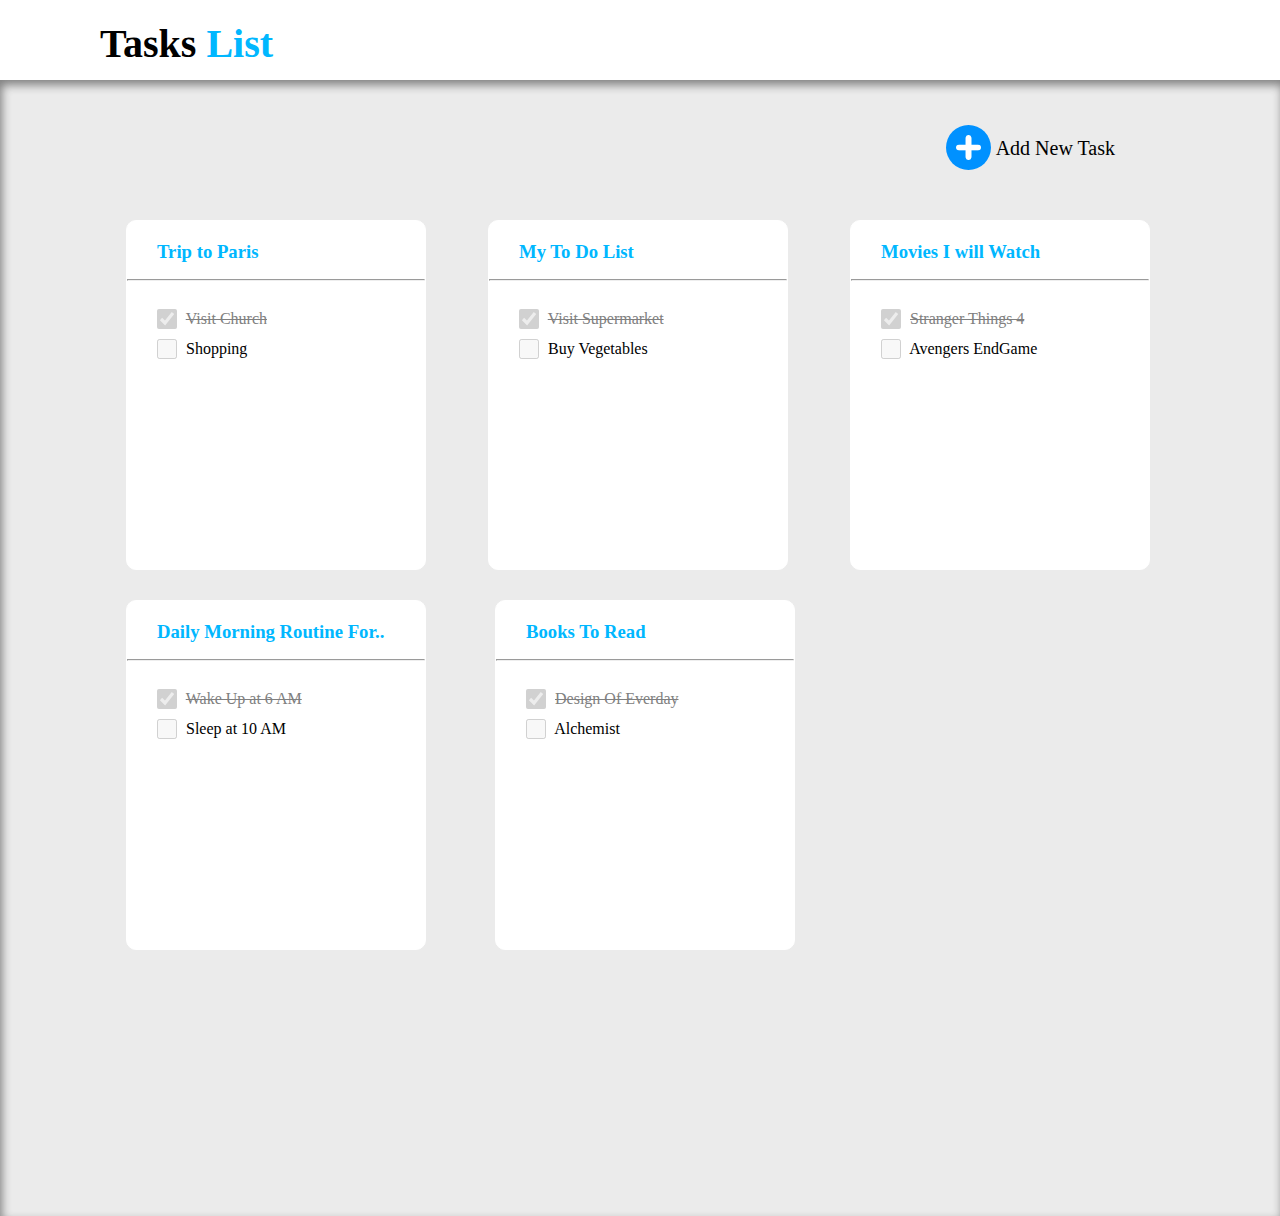
<file: index.html>
<!DOCTYPE html>
<html lang="en">
<head>
    <meta charset="UTF-8">
    <meta http-equiv="X-UA-Compatible" content="IE=edge">
    <meta name="viewport" content="width=device-width, initial-scale=1.0">
    <link rel="stylesheet" href="./index.css">
    <title>To-Do App Mobile UI</title>
</head>
<body>
    
    <div class="top-bar">
        <h1>Tasks <span style="color:rgb(0, 183, 255)">List</span></h1>
    </div>

    <div class="body">
        
        <a href="./new_task.html" class="new-task">
            <img src="./plus_white.png" alt="" class="plus">
            <p class="plus-text" style="color: black;">Add New Task</p>
        </a>

        <div class="parent">
            <div class="child1 box">
                <h3><a href="./paris.html" class="paris">
                    <span class="title">Trip to Paris</span>
                </a></h3>
                <br><hr><br>
                <form action="">
                    <input type="checkbox" checked class="item" disabled>
                    <label for="Visit Church" class="strike">Visit Church</label>
                    <br>
                    <input type="checkbox" value="Shopping" class="item" disabled>
                    <label for="Shopping" class="no-strike">Shopping</label>
                </form>
            </div>

            <div class="child2 box">
                <h3>
                    <span class="title">My To Do List</span>
                </h3>
                <br><hr><br>
                <form action="">
                    <input type="checkbox" checked class="item" disabled>
                    <label for="Visit Supermarket" class="strike">Visit Supermarket</label>
                    <br>
                    <input type="checkbox" value="Buy Vegetables" class="item" disabled>
                    <label for="Buy Vegetables" class="no-strike">Buy Vegetables</label>
                </form>
            </div>

            <div class="child3 box">
                <h3>
                    <span class="title">Movies I will Watch</span>
                </h3>
                <br><hr><br>
                <form action="">
                    <input type="checkbox" checked class="item" disabled>
                    <label for="Stranger Things 4" class="strike">Stranger Things 4</label>
                    <br>
                    <input type="checkbox" value="Avengers EndGame" class="item" disabled>
                    <label for="Avengers EndGame" class="no-strike">Avengers EndGame</label>
                </form>
            </div>

            <div class="child4 box">
                <h3>
                    <span class="title">Daily Morning Routine For..</span>
                </h3>
                <br><hr><br>
                <form action="">
                    <input type="checkbox" checked class="item" disabled>
                    <label for="Wake Up at 6 AM" class="strike">Wake Up at 6 AM</label>
                    <br>
                    <input type="checkbox" value="Sleep at 10 PM" class="item" disabled>
                    <label for="Sleep at 10 AM" class="no-strike">Sleep at 10 AM</label>
                </form>
            </div>

            <div class="child5 box">
                <h3>
                    <span class="title">Books To Read</span>
                </h3>
                <br><hr><br>
                <form action="">
                    <input type="checkbox" checked class="item" disabled>
                    <label for="Design Of Everyday" class="strike">Design Of Everday</label>
                    <br>
                    <input type="checkbox" value="Alchemist" class="item" disabled>
                    <label for="Alchemist" class="no-strike">Alchemist</label>
                </form>
            </div>
        </div>
    
    </div>

</body>
</html>
</file>
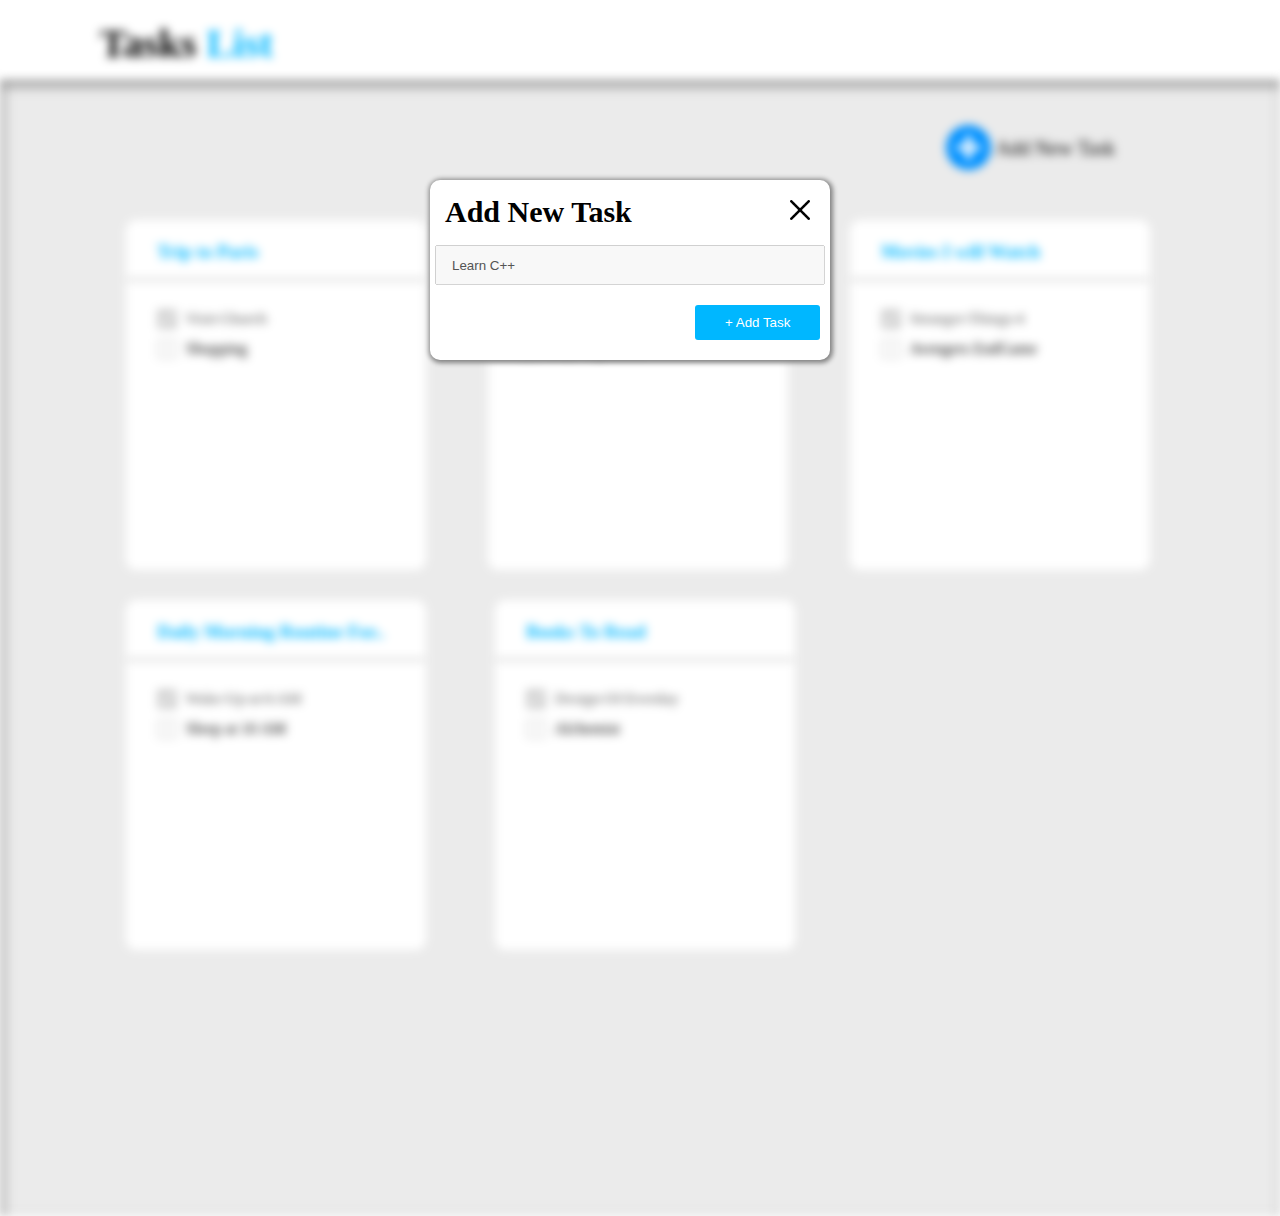
<file: new_task.html>
<!DOCTYPE html>
<html lang="en">
<head>
    <meta charset="UTF-8">
    <meta http-equiv="X-UA-Compatible" content="IE=edge">
    <meta name="viewport" content="width=device-width, initial-scale=1.0">
    <link rel="stylesheet" href="./new_task.css">
    <title>New Tasks</title>
</head>
<body>
    
    <div class="top-bar">
        <h1>Tasks <span style="color:rgb(0, 183, 255)">List</span></h1>
    </div>

    <div class="body">
        
        <a href="./new_task.html" class="new-task">
            <img src="./plus_white.png" alt="" class="plus">
            <p class="plus-text" style="color: black;">Add New Task</p>
        </a>

        <div class="parent">
            <div class="child1 box">
                <h3><a href="./paris.html" class="paris">
                    <span class="title">Trip to Paris</span>
                </a></h3>
                <br><hr><br>
                <form action="">
                    <input type="checkbox" checked class="item" disabled>
                    <label for="Visit Church" class="strike">Visit Church</label>
                    <br>
                    <input type="checkbox" value="Shopping" class="item" disabled>
                    <label for="Shopping" class="no-strike">Shopping</label>
                </form>
            </div>

            <div class="child2 box">
                <h3>
                    <span class="title">My To Do List</span>
                </h3>
                <br><hr><br>
                <form action="">
                    <input type="checkbox" checked class="item" disabled>
                    <label for="Visit Supermarket" class="strike">Visit Supermarket</label>
                    <br>
                    <input type="checkbox" value="Buy Vegetables" class="item" disabled>
                    <label for="Buy Vegetables" class="no-strike">Buy Vegetables</label>
                </form>
            </div>

            <div class="child3 box">
                <h3>
                    <span class="title">Movies I will Watch</span>
                </h3>
                <br><hr><br>
                <form action="">
                    <input type="checkbox" checked class="item" disabled>
                    <label for="Stranger Things 4" class="strike">Stranger Things 4</label>
                    <br>
                    <input type="checkbox" value="Avengers EndGame" class="item" disabled>
                    <label for="Avengers EndGame" class="no-strike">Avengers EndGame</label>
                </form>
            </div>

            <div class="child4 box">
                <h3>
                    <span class="title">Daily Morning Routine For..</span>
                </h3>
                <br><hr><br>
                <form action="">
                    <input type="checkbox" checked class="item" disabled>
                    <label for="Wake Up at 6 AM" class="strike">Wake Up at 6 AM</label>
                    <br>
                    <input type="checkbox" value="Sleep at 10 PM" class="item" disabled>
                    <label for="Sleep at 10 AM" class="no-strike">Sleep at 10 AM</label>
                </form>
            </div>

            <div class="child5 box">
                <h3>
                    <span class="title">Books To Read</span>
                </h3>
                <br><hr><br>
                <form action="">
                    <input type="checkbox" checked class="item" disabled>
                    <label for="Design Of Everyday" class="strike">Design Of Everday</label>
                    <br>
                    <input type="checkbox" value="Alchemist" class="item" disabled>
                    <label for="Alchemist" class="no-strike">Alchemist</label>
                </form>
            </div>
        </div>
    
    </div>

     <!-- Blur Pop-Up -->
   <div class="pop-up">
        <div class="new_task-title">
            <h2>Add New Task</h2>
            <a href="./index.html">
                <img src="./cancel.png" alt="" class="cancel-btn">
            </a>
        </div>
        <div class="input-box">
            <input class="input" type="text" value="Learn C++" disabled>
        </div>
        <div class="new_task-button">
            <button class="btn1">+ Add Task</button>
        </div>
    </div>

</body>
</html>
</file>
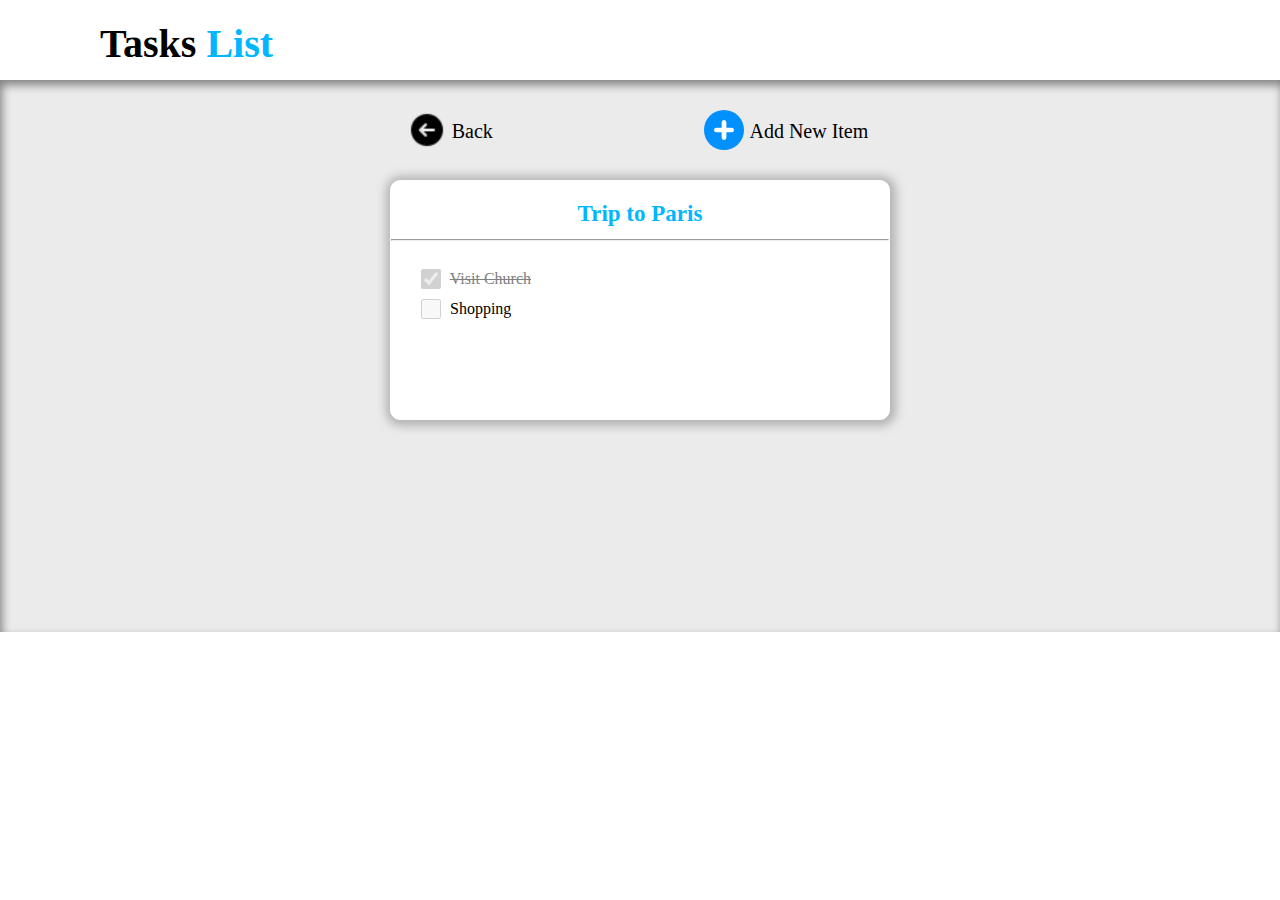
<file: paris.html>
<!DOCTYPE html>
<html lang="en">
<head>
    <meta charset="UTF-8">
    <meta http-equiv="X-UA-Compatible" content="IE=edge">
    <meta name="viewport" content="width=device-width, initial-scale=1.0">
    <link rel="stylesheet" href="./paris.css">
    <title>Paris</title>
</head>
<body>
    
    <div class="top-bar">
        <a href="./index.html">
            <h1 style="color: black;">Tasks <span style="color:rgb(0, 183, 255)">List</span></h1>
        </a>
    </div>

    <div class="body">
        <div class="backNplus">
            <a href="./index.html" class="back-btn">
                <img src="./back.png" alt="" class="back">
                <p class="back-text" style="color: black;">Back</p>
            </a>
            <a href="./new_item.html" class="new-item">
                <img src="./plus_white.png" alt="" class="plus">
                <p class="plus-text" style="color: black;">Add New Item</p>
            </a>
        </div>

        <div class="parent">
            <div class="child1 box">
                <h3><a href="./paris.html" class="paris">
                    <span class="title">Trip to Paris</span>
                </a></h3>
                <br><hr><br>
                <form action="">
                    <input type="checkbox" checked class="item" disabled>
                    <label for="Visit Church" class="strike">Visit Church</label>
                    <br>
                    <input type="checkbox" value="Shopping" class="item" disabled>
                    <label for="Shopping" class="no-strike">Shopping</label>
                </form>
            </div>
        </div>

    </div>

</body>
</html>
</file>
<file: index.css>
*{
    margin: 0;
    padding: 0;
    box-sizing: border-box;
}
.body{
    width: 100%;
    height: 71em;
    background-color: rgb(235, 235, 235);
    position: absolute;
    box-shadow: 2px 5px 10px grey inset;
    
}
.top-bar{
    display: flex;
    justify-content: space-between;
    padding: 20px 100px;
    height: 80px;
    width: 100%;
    background-color: white;
    font-size: 20px;
}
.container1{
    position: relative;
    left: 40px;
    top: 15px;
    font-weight: 100px;
}
.container2{
    color: rgb(0, 183, 255);
}
a{
    text-decoration: none;
}
.plus{
    height: 45px;
    width: 45px;
    color: white;
    background-color: rgb(0, 145, 255);
    border-radius: 50%;
    padding: 10px;
}
.plus:hover{
    animation: plus-animation 2s 1;
}
.plus-text{
    font-size: 20px ;
    padding: 12px 5px;
}
.new-task{
    display: flex;
}
.new-task{
    position: absolute;
    top:45px;
    right: 160px;
    font-size: 20px;
    font-weight: 500px;
}
.parent{
    border: 0px solid rgb(0, 183, 255);
    border-radius: 20px;
    height: 500px;
    width: 80%;
    display: flex;
    flex-wrap: wrap;
    justify-content: space-between;
    position: absolute;
    top: 140px;
    right: 130px;
    gap: 30px;
    row-gap: 30px;
}
.paris{
    text-decoration: none;
}
h3{
    box-sizing: border-box;
    height: 40px;
    padding:10px 20px;
}
form{
    padding: 10px;
}
.title{
    color: rgb(0, 183, 255);
    position: relative;
    left: 10px;
    top: 10px;
}
.item{
    position: relative;
    padding-left: 30px;
    left: 20px;
    margin-bottom: 10px;
    user-select: none;
    cursor: pointer;
    
    font-size: 18px;
    width: 20px;
    height: 20px;
    color: grey;
}
.strike{
    text-decoration: line-through;
    position: relative;
    left: 25px;
    top: -5px;
    color: grey;
}
.no-strike{
    text-decoration: none;
    position: relative;
    left: 25px;
    top: -5px;
}
.box{
    height: 350px;
    width: 300px;
    border-radius: 10px;
}
.child1{
    border: 1px solid white;
    background-color: white;
}
.child2{
    border: 1px solid white;
    background-color: white;
}
.child3{
    border: 1px solid white;
    background-color: white;
}
.child4{
    border: 1px solid white;
    background-color: white;
}
.child5{
    border: 1px solid white;
    background-color: white;
    /* position: relative;
    right: 355px; */
    
}

/* Hover */
.child1:hover{
    box-shadow: 2px 2px 10px 10px rgba(128, 128, 128, 0.519);
}
.child2:hover{
    box-shadow: 2px 2px 10px 10px rgba(128, 128, 128, 0.519);
}
.child3:hover{
    box-shadow: 2px 2px 10px 10px rgba(128, 128, 128, 0.519);
}
.child4:hover{
    box-shadow: 2px 2px 10px 10px rgba(128, 128, 128, 0.519);
}
.child5:hover{
    box-shadow: 2px 2px 10px 10px rgba(128, 128, 128, 0.519);
}

/* Animation */
@keyframes plus-animation {
    0%{
        /* transform: rotate(30deg); */
    }
    25%{
        transform: rotate(-90deg);
    }
    100%{
        transform: rotate(180deg);
    }
}

/* Mobile view */
@media only screen and (max-width: 340px){

    .body{
        height: 120em;
        box-shadow: 1px  1px 10px 5px grey inset;
    }
    .top-bar{
        height: 70px;
        font-size: medium;
        padding: 20px 10px;
    }
    .new-task{
        position: absolute;
        top: 15px;
    }
    .plus-text{
        display: none;
    }
    .parent{
        /* height: 600px; */
        width: 100%;
        position: absolute;
        top: 70px;
        right: 0px;
        gap: 10px;
        padding: 0px 10px;
    }
    .box{
        width: 320px;
    }
}
@media only screen and (min-width: 770px){
    .child5{
        position: relative;
        right: 355px;
    }
}
</file>
<file: new_task.css>
*{
    margin: 0;
    padding: 0;
    box-sizing: border-box;
}
.body{
    width: 100%;
    height: 71em;
    background-color: rgb(235, 235, 235);
    position: absolute;
    box-shadow: 2px 5px 10px grey inset;
    filter: blur(5px);
}
.top-bar{
    display: flex;
    justify-content: space-between;
    padding: 20px 100px;
    height: 80px;
    width: 100%;
    background-color: white;
    font-size: 20px;
    filter: blur(5px);
}
.container1{
    position: relative;
    left: 40px;
    top: 15px;
    font-weight: 100px;
}
.container2{
    color: rgb(0, 183, 255);
}
a{
    text-decoration: none;
}
.plus{
    height: 45px;
    width: 45px;
    color: white;
    background-color: rgb(0, 145, 255);
    border-radius: 50%;
    padding: 10px;
}
.plus:hover{
    animation: plus-animation 2s 1;
}
.plus-text{
    font-size: 20px ;
    padding: 12px 5px;
}
.new-task{
    display: flex;
}
.new-task{
    position: absolute;
    top:45px;
    right: 160px;
    font-size: 20px;
    font-weight: 500px;
}
.parent{
    border: 0px solid rgb(0, 183, 255);
    border-radius: 20px;
    height: 500px;
    width: 80%;
    display: flex;
    flex-wrap: wrap;
    justify-content: space-between;
    position: absolute;
    top: 140px;
    right: 130px;
    gap: 30px;
    row-gap: 30px;
}
.paris{
    text-decoration: none;
}
h3{
    box-sizing: border-box;
    height: 40px;
    padding:10px 20px;
}
form{
    padding: 10px;
}
.title{
    color: rgb(0, 183, 255);
    position: relative;
    left: 10px;
    top: 10px;
}
.item{
    position: relative;
    padding-left: 30px;
    left: 20px;
    margin-bottom: 10px;
    user-select: none;
    cursor: pointer;
    
    font-size: 18px;
    width: 20px;
    height: 20px;
    color: grey;
}
.strike{
    text-decoration: line-through;
    position: relative;
    left: 25px;
    top: -5px;
    color: grey;
}
.no-strike{
    text-decoration: none;
    position: relative;
    left: 25px;
    top: -5px;
}
.box{
    height: 350px;
    width: 300px;
    border-radius: 10px;
}
.child1{
    border: 1px solid white;
    background-color: white;
}
.child2{
    border: 1px solid white;
    background-color: white;
}
.child3{
    border: 1px solid white;
    background-color: white;
}
.child4{
    border: 1px solid white;
    background-color: white;
}
.child5{
    border: 1px solid white;
    background-color: white;
    /* position: relative;
    right: 355px; */
    
}

/* Hover */
.child1:hover{
    box-shadow: 2px 2px 10px 10px rgba(128, 128, 128, 0.519);
}
.child2:hover{
    box-shadow: 2px 2px 10px 10px rgba(128, 128, 128, 0.519);
}
.child3:hover{
    box-shadow: 2px 2px 10px 10px rgba(128, 128, 128, 0.519);
}
.child4:hover{
    box-shadow: 2px 2px 10px 10px rgba(128, 128, 128, 0.519);
}
.child5:hover{
    box-shadow: 2px 2px 10px 10px rgba(128, 128, 128, 0.519);
}

/* Blur Pop-Up */
*{
    margin: 0;
    padding: 0;
    box-sizing: border-box;
}
.pop-up:hover{
    box-shadow: 2px 2px 10px 4px grey;
}
.pop-up{
   
    position: absolute;
    background-color: white;
    top: 180px;
    left: 430px;    
    width: 400px;
    height: 180px;
    padding: 5px;
    border-radius: 10px;
    box-shadow: 1px 1px 5px 2px grey;
}
.new_task-title{
    display: flex;
    justify-content: space-between;
    height: 55px;
    font-weight: bolder;
    font-size: 20px;
    padding: 10px;
}
.cancel-btn{
    height: 30px;
    width: 30px;
}
.input-box{
    height: 55px;
    text-align: center;
    padding-top: 5px;
}
.input{
    height: 40px;
    width: 100%;
    padding-left: 15px;
}
.new_task-button{
    height: 55px;
}
.btn1{
    background-color: rgb(0, 183, 255);
    border: none;
    padding: 10px 30px;
    color: white;
    border-radius: 3px;
    position: relative;
    top:10px;
    left: 260px;
}

/* Mobile view */
@media only screen and (max-width: 340px){

    .body{
        height: 120em;
        box-shadow: 1px  1px 10px 5px grey inset;
    }
    .top-bar{
        height: 70px;
        font-size: medium;
        padding: 20px 10px;
    }
    .new-task{
        position: absolute;
        top: 15px;
    }
    .plus-text{
        display: none;
    }
    .parent{
        /* height: 600px; */
        width: 100%;
        position: absolute;
        top: 70px;
        right: 0px;
        gap: 10px;
        padding: 0px 10px;
    }
    .box{
        width: 320px;
    }

    /* blur pop-up */
    .pop-up{
        position: absolute;
        top: 250px;
        left: 10px;
        height: 220px;
        width: 320px;
        display: flex;
        flex-direction: column;
        justify-content: space-evenly;
    }
    .input{
        width: 95%;
    }
    .btn1{
        position: relative;
        left: 180px;
    }
}
@media only screen and (min-width: 770px){
    .child5{
        position: relative;
        right: 355px;
    }
}
</file>
<file: paris.css>
*{
    margin: 0;
    padding: 0;
    box-sizing: border-box;
}
.top-bar{
    height: 80px;
    width: 100%;
    background-color: white;
    font-size: 20px;
    padding: 20px 100px;
}
.body{
    width: 100%;
    height: 34.5em;
    background-color: rgb(235, 235, 235);
    box-shadow: 2px 5px 10px grey inset;
}
.backNplus{
    display: flex;
    justify-content: space-evenly;
    padding: 20px 100px;
    height: 80px;
    width: 100%;
    font-size: 20px;
    padding: 30px 200px;
}
.parent{
    width: 100%;
    height: 1vh;
    display: flex;
    justify-content: space-evenly;
}
.child1{
    height: 240px;
    width: 500px;
    border-radius: 10px;
    border: 1px solid white;
    background-color: white;
    margin-top: 20px;
    box-shadow: 1px 1px 10px 5px rgba(128, 128, 128, 0.519);
}
a{
    text-decoration: none;
}
h3{
    box-sizing: border-box;
    height: 40px;
    padding:10px 20px;
}
form{
    padding: 10px;
}
.title{
    color: rgb(0, 183, 255);
    display: flex;
    justify-content: center;
    font-size: 23px;
    padding-top: 10px;
}
.item{
    position: relative;
    padding-left: 30px;
    left: 20px;
    margin-bottom: 10px;
    user-select: none;
    cursor: pointer;
    
    font-size: 18px;
    width: 20px;
    height: 20px;
    color: grey;
}
.strike{
    text-decoration: line-through;
    position: relative;
    left: 25px;
    top: -5px;
    color: grey;
}
.no-strike{
    text-decoration: none;
    position: relative;
    left: 25px;
    top: -5px;
}

/* Back Button */
.back{
    height: 40px;
    width: 40px;
    color: white;
    border-radius: 50%;
}
.back:hover{
    animation: back-animation 1s 1;
}
.back-text{
    font-size: 20px ;
    padding: 10px 5px;
}
.back-btn{
    display: flex;
    font-size: 20px;
    font-weight: 500px;
}

/* New Item Button */
.plus{
    height: 40px;
    width: 40px;
    background-color: rgb(0, 145, 255);
    border-radius: 50%;
    padding: 10px;
}
.plus:hover{
    animation: plus-animation 2s 1;
}
.plus-text{
    font-size: 20px ;
    padding: 10px 5px;
}
.new-item{
    display: flex;
    font-size: 20px;
    font-weight: 500px;
}

/* Hover */
.child1:hover{
    box-shadow: 2px 2px 10px 10px rgba(128, 128, 128, 0.519);
}

/* Mobile view */
@media only screen and (max-width: 340px){
    .body{
        height: 50em;
        box-shadow: 1px  1px 10px 5px grey inset;
    }
    .top-bar{
        height: 70px;
        font-size: medium;
        padding: 20px 10px;
    }
    .backNplus{
        justify-content: flex-start;
        gap: 50px;
        padding: 20px 100px;
        height: 60px;
        padding: 20px 0px;
    }
    .plus-text{
        display: none;
    }
    .box{
        height: 320px;
        width: 320px;
    }
    .plus{
        height: 50px;
        width: 50px;
    }
}
</file>
